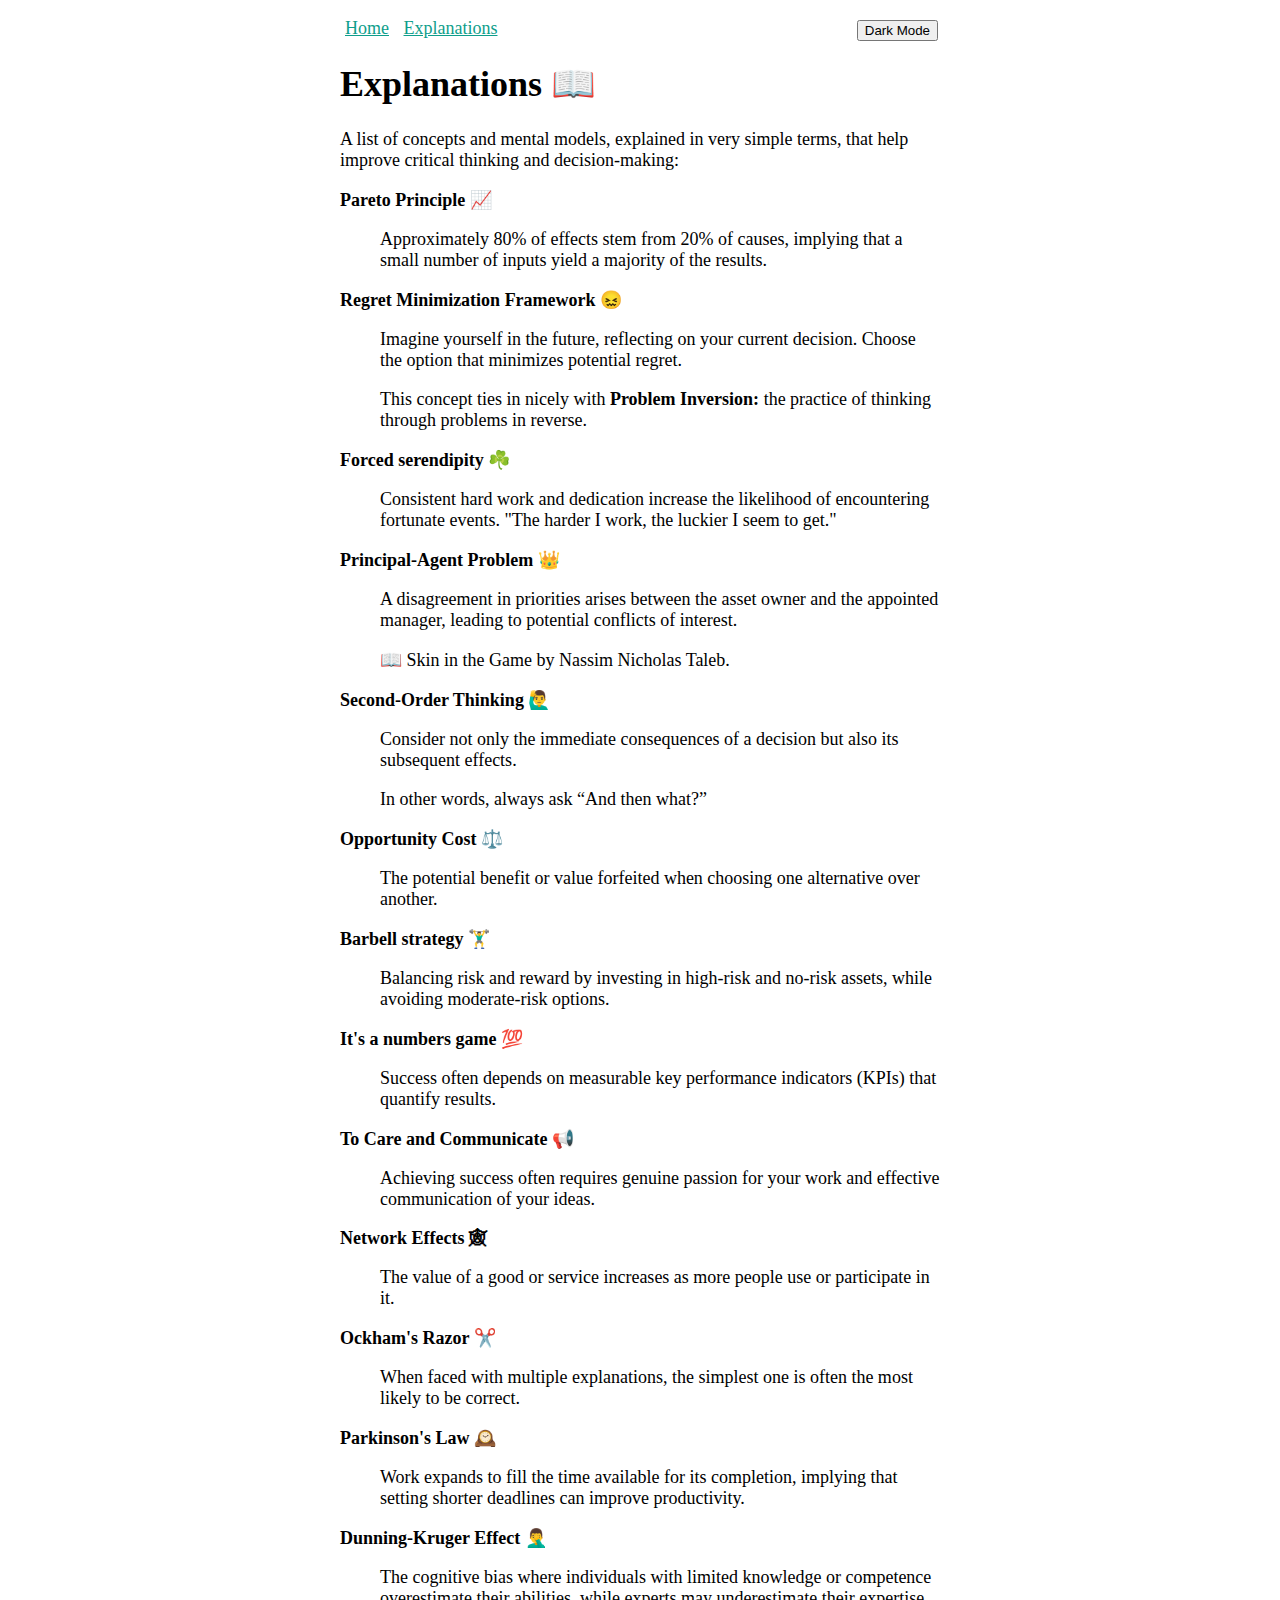
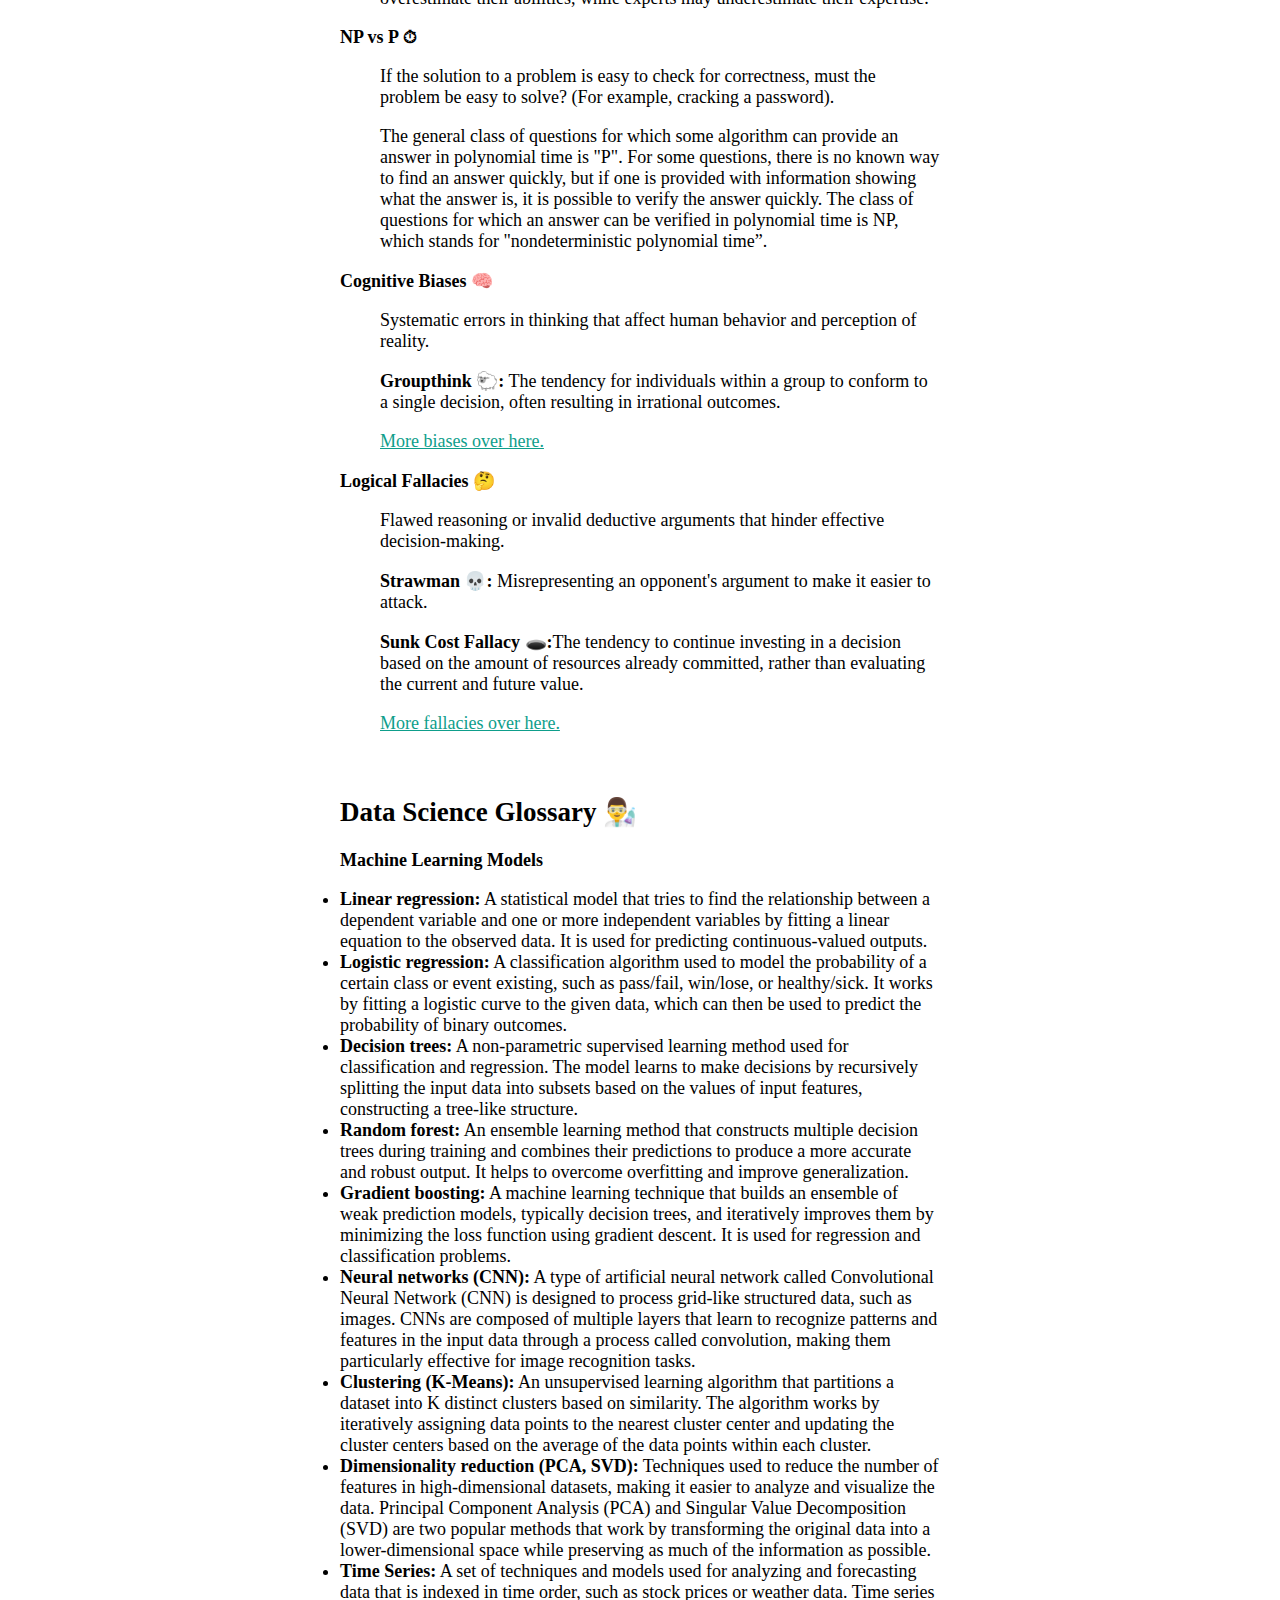
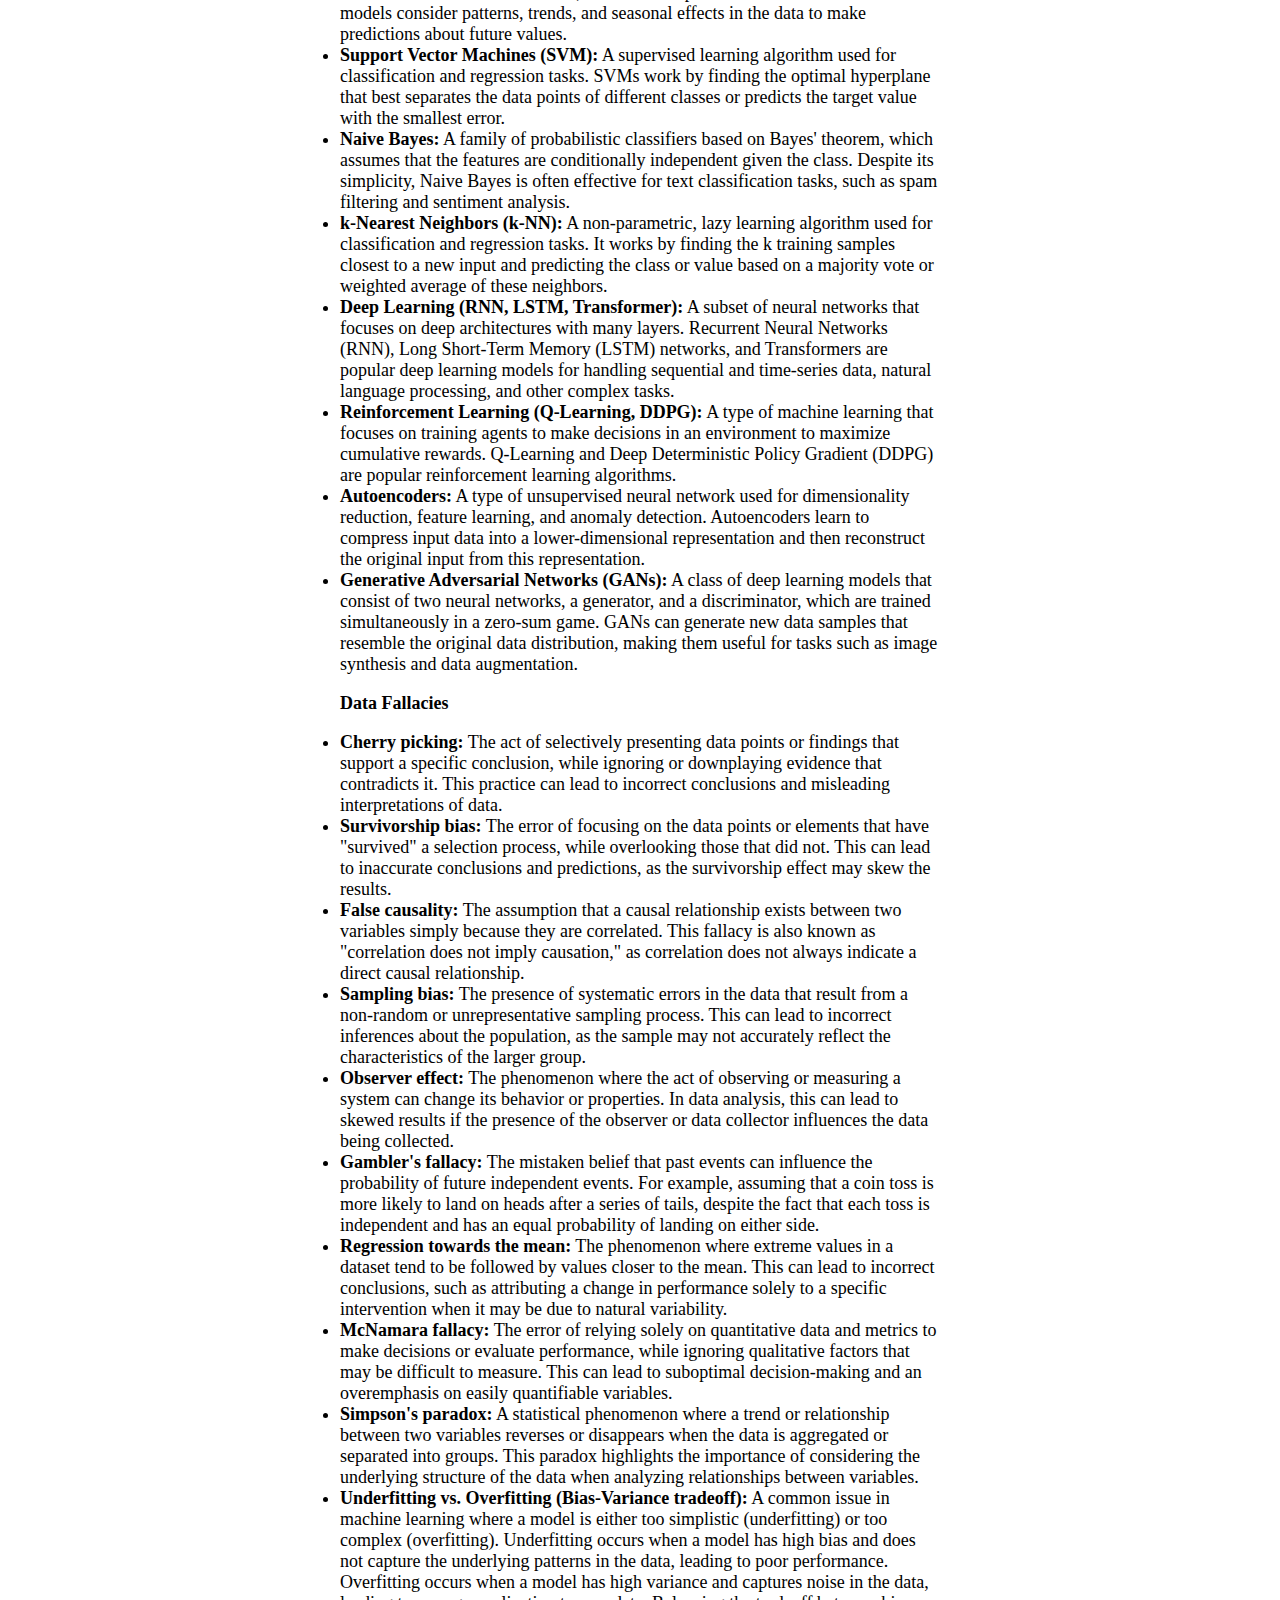
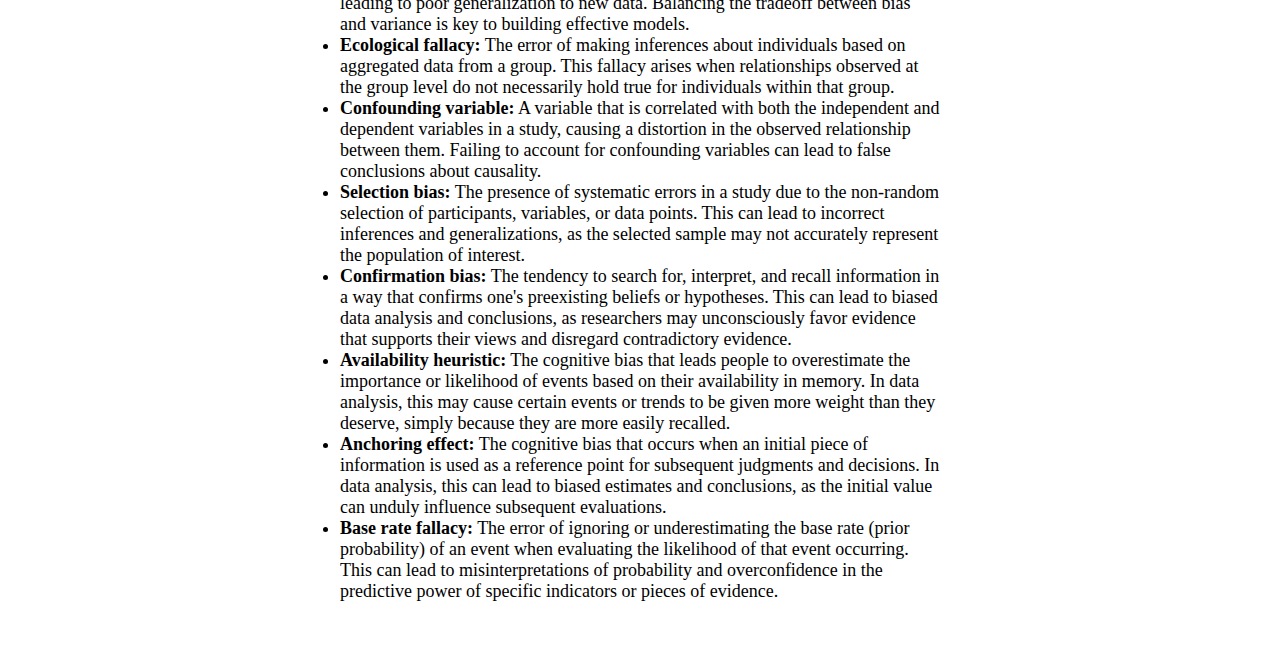
<file: explanations.html>
<!DOCTYPE html>
<html lang="en">

<head>
    <!-- Global site tag (gtag.js) - Google Analytics -->
    <script async src="https://www.googletagmanager.com/gtag/js?id=G-EHPBWMXKC9"></script>
    <script>
        window.dataLayer = window.dataLayer || [];
        function gtag() { dataLayer.push(arguments); }
        gtag('js', new Date());

        gtag('config', 'G-EHPBWMXKC9');
    </script>
    <meta http-equiv="Content-Type" content="text/html; charset=UTF-8">
    <title>Jacobo Varela</title>
    <meta name="author" content="Jacobo Varela">
    <meta name="viewport" content="width=device-width, initial-scale=1.0">
    <link rel="apple-touch-icon" sizes="180x180" href="./jacobovarela_files/favicon.jpg">
    <link rel="icon" type="image/png" sizes="32x32" href="./jacobovarela_files/favicon.jpg">
    <link rel="icon" type="image/png" sizes="16x16" href="./jacobovarela_files/favicon.jpg">
    <link rel="stylesheet" type="text/css" href="./jacobovarela_files/global.css">
    <script type="text/javascript" async="" src="./jacobovarela_files/js"></script>
    <script src="./jacobovarela_files/js(1)" async=""></script>
</head>

<body>
    <button id="dark-button" onclick="darkToggle()">Dark Mode</button>
    <nav>
        <a href="index.html">Home</a>
        <!-- <a href="projects.html">Projects</a> -->
        <a href="explanations.html">Explanations</a>
    </nav>
    <h1>Explanations 📖</h1>
    <div class="my-things">
        <p>A list of concepts and mental models, explained in very simple terms, that help improve critical thinking and
            decision-making:</p>
        <p><strong>Pareto Principle 📈</strong></p>
        <p style="margin-left: 40px">Approximately 80% of effects stem from 20% of causes, implying that a small number
            of inputs yield a majority of the results.</p>

        <p><strong>Regret Minimization Framework 😖</strong></p>
        <p style="margin-left: 40px">Imagine yourself in the future, reflecting on your current decision. Choose the
            option that minimizes potential regret.</p>
        <p style="margin-left: 40px">This concept ties in nicely with <strong>Problem Inversion:</strong> the practice
            of thinking through problems in reverse.</p>

        <p><strong>Forced serendipity ☘️</strong></p>
        <p style="margin-left: 40px">Consistent hard work and dedication increase the likelihood of encountering
            fortunate events. "The harder I work, the luckier I seem to get."</p>

        <p><strong>Principal-Agent Problem 👑</strong></p>
        <p style="margin-left: 40px">A disagreement in priorities arises between the asset owner and the appointed
            manager, leading to potential conflicts of interest.</p>
        <p style="margin-left: 40px">📖 Skin in the Game by Nassim Nicholas Taleb.</p>

        <p><strong>Second-Order Thinking 🙋‍♂️</strong></p>
        <p style="margin-left: 40px">Consider not only the immediate consequences of a decision but also its subsequent
            effects.</p>
        <p style="margin-left: 40px">In other words, always ask “And then what?”</p>

        <p><strong>Opportunity Cost ⚖️</strong></p>
        <p style="margin-left: 40px">The potential benefit or value forfeited when choosing one alternative over
            another.</p>

        <p><strong>Barbell strategy 🏋️‍♂️</strong></p>
        <p style="margin-left: 40px">Balancing risk and reward by investing in high-risk and no-risk assets, while
            avoiding moderate-risk options.</p>

        <p><strong>It's a numbers game 💯</strong></p>
        <p style="margin-left: 40px">Success often depends on measurable key performance indicators (KPIs) that quantify
            results.</p>

        <p><strong>To Care and Communicate 📢</strong></p>
        <p style="margin-left: 40px">Achieving success often requires genuine passion for your work and effective
            communication of your ideas.</p>

        <p><strong>Network Effects 🕸</strong></p>
        <p style="margin-left: 40px">The value of a good or service increases as more people use or participate in it.
        </p>

        <p><strong>Ockham's Razor ✂️</strong></p>
        <p style="margin-left: 40px">When faced with multiple explanations, the simplest one is often the most likely to
            be correct.</p>

        <p><strong>Parkinson's Law 🕰️</strong></p>
        <p style="margin-left: 40px">Work expands to fill the time available for its completion, implying that setting
            shorter deadlines can improve productivity.</p>

        <p><strong>Dunning-Kruger Effect 🤦‍♂️</strong></p>
        <p style="margin-left: 40px">The cognitive bias where individuals with limited knowledge or competence
            overestimate their abilities, while experts may underestimate their expertise.</p>




        <p><strong>NP vs P ⏱</strong></p>
        <p style="margin-left: 40px">If the solution to a problem is easy to check for correctness, must the problem be
            easy to solve? (For example, cracking a password).</p>
        <p style="margin-left: 40px">The general class of questions for which some algorithm can provide an answer in
            polynomial time is "P". For some questions, there is no known way to find an answer quickly, but if one is
            provided with information showing what the answer is, it is possible to verify the answer quickly. The class
            of questions for which an answer can be verified in polynomial time is NP, which stands for
            "nondeterministic polynomial time”.</p>


        <p><strong>Cognitive Biases 🧠</strong></p>
        <p style="margin-left: 40px">Systematic errors in thinking that affect human behavior and perception of reality.
        </p>
        <p style="margin-left: 40px">
            <strong>Groupthink 🐑:</strong> The tendency for individuals within a group to conform to a single decision,
            often resulting in irrational outcomes.
        </p>
        <p style="margin-left: 40px">
            <a href="https://yourbias.is/" target="_blank" rel="noopener noreferrer">More biases over here.</a>
        </p>

        <p><strong>Logical Fallacies 🤔</strong></p>
        <p style="margin-left: 40px">Flawed reasoning or invalid deductive arguments that hinder effective
            decision-making.</p>
        <p style="margin-left: 40px">
            <strong>Strawman 💀:</strong> Misrepresenting an opponent's argument to make it easier to attack.
        </p>
        <p style="margin-left: 40px">
            <strong>Sunk Cost Fallacy 🕳️:</strong>The tendency to continue investing in a decision based on the amount
            of resources already committed, rather than evaluating the current and future value.
        </p>
        <p style="margin-left: 40px">
            <a href="https://yourlogicalfallacyis.com/" target="_blank" rel="noopener noreferrer">More fallacies over
                here.</a>
        </p>


        <p style="text-align: center;">&nbsp;</p>

        <h2>Data Science Glossary 👨‍🔬</h2>

        <p><strong>Machine Learning Models</strong></p>
        <li><strong>Linear regression:</strong> A statistical model that tries to find the relationship between a
            dependent variable and one or more independent variables by fitting a linear equation to the observed data.
            It is used for predicting continuous-valued outputs.</li>
        <li><strong>Logistic regression:</strong> A classification algorithm used to model the probability of a certain
            class or event existing, such as pass/fail, win/lose, or healthy/sick. It works by fitting a logistic curve
            to the given data, which can then be used to predict the probability of binary outcomes.</li>
        <li><strong>Decision trees:</strong> A non-parametric supervised learning method used for classification and
            regression. The model learns to make decisions by recursively splitting the input data into subsets based on
            the values of input features, constructing a tree-like structure.</li>
        <li><strong>Random forest:</strong> An ensemble learning method that constructs multiple decision trees during
            training and combines their predictions to produce a more accurate and robust output. It helps to overcome
            overfitting and improve generalization.</li>
        <li><strong>Gradient boosting:</strong> A machine learning technique that builds an ensemble of weak prediction
            models, typically decision trees, and iteratively improves them by minimizing the loss function using
            gradient descent. It is used for regression and classification problems.</li>
        <li><strong>Neural networks (CNN):</strong> A type of artificial neural network called Convolutional Neural
            Network (CNN) is designed to process grid-like structured data, such as images. CNNs are composed of
            multiple layers that learn to recognize patterns and features in the input data through a process called
            convolution, making them particularly effective for image recognition tasks.</li>
        <li><strong>Clustering (K-Means):</strong> An unsupervised learning algorithm that partitions a dataset into K
            distinct clusters based on similarity. The algorithm works by iteratively assigning data points to the
            nearest cluster center and updating the cluster centers based on the average of the data points within each
            cluster.</li>
        <li><strong>Dimensionality reduction (PCA, SVD):</strong> Techniques used to reduce the number of features in
            high-dimensional datasets, making it easier to analyze and visualize the data. Principal Component Analysis
            (PCA) and Singular Value Decomposition (SVD) are two popular methods that work by transforming the original
            data into a lower-dimensional space while preserving as much of the information as possible.</li>
        <li><strong>Time Series:</strong> A set of techniques and models used for analyzing and forecasting data that is
            indexed in time order, such as stock prices or weather data. Time series models consider patterns, trends,
            and seasonal effects in the data to make predictions about future values.</li>
        <li><strong>Support Vector Machines (SVM):</strong> A supervised learning algorithm used for classification and
            regression tasks. SVMs work by finding the optimal hyperplane that best separates the data points of
            different classes or predicts the target value with the smallest error.</li>
        <li><strong>Naive Bayes:</strong> A family of probabilistic classifiers based on Bayes' theorem, which assumes
            that the features are conditionally independent given the class. Despite its simplicity, Naive Bayes is
            often effective for text classification tasks, such as spam filtering and sentiment analysis.</li>
        <li><strong>k-Nearest Neighbors (k-NN):</strong> A non-parametric, lazy learning algorithm used for
            classification and regression tasks. It works by finding the k training samples closest to a new input and
            predicting the class or value based on a majority vote or weighted average of these neighbors.</li>
        <li><strong>Deep Learning (RNN, LSTM, Transformer):</strong> A subset of neural networks that focuses on deep
            architectures with many layers. Recurrent Neural Networks (RNN), Long Short-Term Memory (LSTM) networks, and
            Transformers are popular deep learning models for handling sequential and time-series data, natural language
            processing, and other complex tasks.</li>
        <li><strong>Reinforcement Learning (Q-Learning, DDPG):</strong> A type of machine learning that focuses on
            training agents to make decisions in an environment to maximize cumulative rewards. Q-Learning and Deep
            Deterministic Policy Gradient (DDPG) are popular reinforcement learning algorithms.</li>
        <li><strong>Autoencoders:</strong> A type of unsupervised neural network used for dimensionality reduction,
            feature learning, and anomaly detection. Autoencoders learn to compress input data into a lower-dimensional
            representation and then reconstruct the original input from this representation.</li>
        <li><strong>Generative Adversarial Networks (GANs):</strong> A class of deep learning models that consist of two
            neural networks, a generator, and a discriminator, which are trained simultaneously in a zero-sum game. GANs
            can generate new data samples that resemble the original data distribution, making them useful for tasks
            such as image synthesis and data augmentation.</li>

        <p><strong>Data Fallacies</strong></p>
        <li><strong>Cherry picking:</strong> The act of selectively presenting data points or findings that support a
            specific conclusion, while ignoring or downplaying evidence that contradicts it. This practice can lead to
            incorrect conclusions and misleading interpretations of data.</li>
        <li><strong>Survivorship bias:</strong> The error of focusing on the data points or elements that have
            "survived" a selection process, while overlooking those that did not. This can lead to inaccurate
            conclusions and predictions, as the survivorship effect may skew the results.</li>
        <li><strong>False causality:</strong> The assumption that a causal relationship exists between two variables
            simply because they are correlated. This fallacy is also known as "correlation does not imply causation," as
            correlation does not always indicate a direct causal relationship.</li>
        <li><strong>Sampling bias:</strong> The presence of systematic errors in the data that result from a non-random
            or unrepresentative sampling process. This can lead to incorrect inferences about the population, as the
            sample may not accurately reflect the characteristics of the larger group.</li>
        <li><strong>Observer effect:</strong> The phenomenon where the act of observing or measuring a system can change
            its behavior or properties. In data analysis, this can lead to skewed results if the presence of the
            observer or data collector influences the data being collected.</li>
        <li><strong>Gambler's fallacy:</strong> The mistaken belief that past events can influence the probability of
            future independent events. For example, assuming that a coin toss is more likely to land on heads after a
            series of tails, despite the fact that each toss is independent and has an equal probability of landing on
            either side.</li>
        <li><strong>Regression towards the mean:</strong> The phenomenon where extreme values in a dataset tend to be
            followed by values closer to the mean. This can lead to incorrect conclusions, such as attributing a change
            in performance solely to a specific intervention when it may be due to natural variability.</li>
        <li><strong>McNamara fallacy:</strong> The error of relying solely on quantitative data and metrics to make
            decisions or evaluate performance, while ignoring qualitative factors that may be difficult to measure. This
            can lead to suboptimal decision-making and an overemphasis on easily quantifiable variables.</li>
        <li><strong>Simpson's paradox:</strong> A statistical phenomenon where a trend or relationship between two
            variables reverses or disappears when the data is aggregated or separated into groups. This paradox
            highlights the importance of considering the underlying structure of the data when analyzing relationships
            between variables.</li>
        <li><strong>Underfitting vs. Overfitting (Bias-Variance tradeoff):</strong> A common issue in machine learning
            where a model is either too simplistic (underfitting) or too complex (overfitting). Underfitting occurs when
            a model has high bias and does not capture the underlying patterns in the data, leading to poor performance.
            Overfitting occurs when a model has high variance and captures noise in the data, leading to poor
            generalization to new data. Balancing the tradeoff between bias and variance is key to building effective
            models.</li>
        <li><strong>Ecological fallacy:</strong> The error of making inferences about individuals based on aggregated
            data from a group. This fallacy arises when relationships observed at the group level do not necessarily
            hold true for individuals within that group.</li>
        <li><strong>Confounding variable:</strong> A variable that is correlated with both the independent and dependent
            variables in a study, causing a distortion in the observed relationship between them. Failing to account for
            confounding variables can lead to false conclusions about causality.</li>
        <li><strong>Selection bias:</strong> The presence of systematic errors in a study due to the non-random
            selection of participants, variables, or data points. This can lead to incorrect inferences and
            generalizations, as the selected sample may not accurately represent the population of interest.</li>
        <li><strong>Confirmation bias:</strong> The tendency to search for, interpret, and recall information in a way
            that confirms one's preexisting beliefs or hypotheses. This can lead to biased data analysis and
            conclusions, as researchers may unconsciously favor evidence that supports their views and disregard
            contradictory evidence.</li>
        <li><strong>Availability heuristic:</strong> The cognitive bias that leads people to overestimate the importance
            or likelihood of events based on their availability in memory. In data analysis, this may cause certain
            events or trends to be given more weight than they deserve, simply because they are more easily recalled.
        </li>
        <li><strong>Anchoring effect:</strong> The cognitive bias that occurs when an initial piece of information is
            used as a reference point for subsequent judgments and decisions. In data analysis, this can lead to biased
            estimates and conclusions, as the initial value can unduly influence subsequent evaluations.</li>
        <li><strong>Base rate fallacy:</strong> The error of ignoring or underestimating the base rate (prior
            probability) of an event when evaluating the likelihood of that event occurring. This can lead to
            misinterpretations of probability and overconfidence in the predictive power of specific indicators or
            pieces of evidence.</li>
    </div>
    <footer>
        <!-- <p>Follow me: -->
        </p>
        <div>
            <!-- <a href="https://twitter.com/jacvarsic" target="_blank" rel="noopener noreferrer">Twitter</a> -->
            <!-- <a href="https://www.linkedin.com/in/jacobo-varela/" target="_blank" rel="noopener noreferrer">LinkedIn</a> -->
            <!-- <a href="https://github.com/jacobovarela/" target="_blank" rel="noopener noreferrer">GitHub</a> -->
        </div>
    </footer>
    <script type="text/javascript" src="./jacobovarela_files/global.js"></script>
</body>

</html>

<!-- <p style="text-align: center;"><small>202108</small></p> -->
</file>
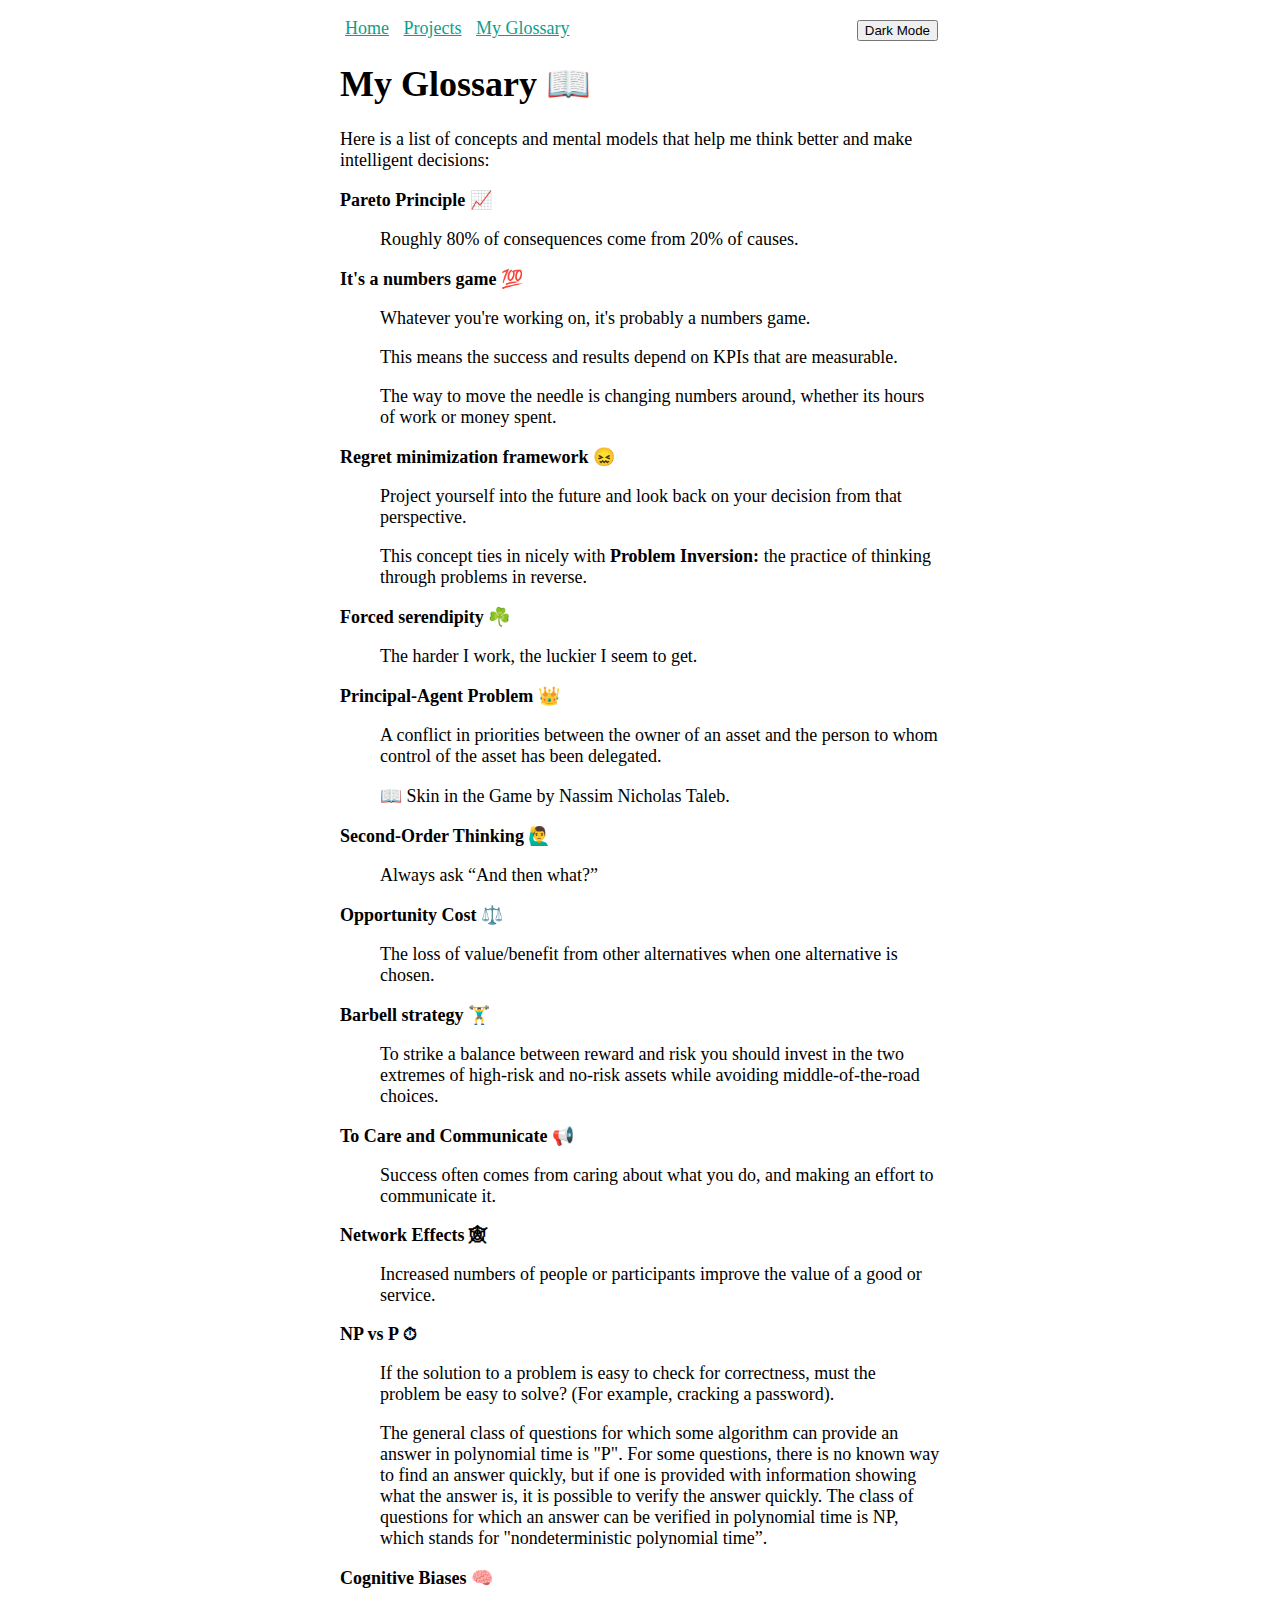
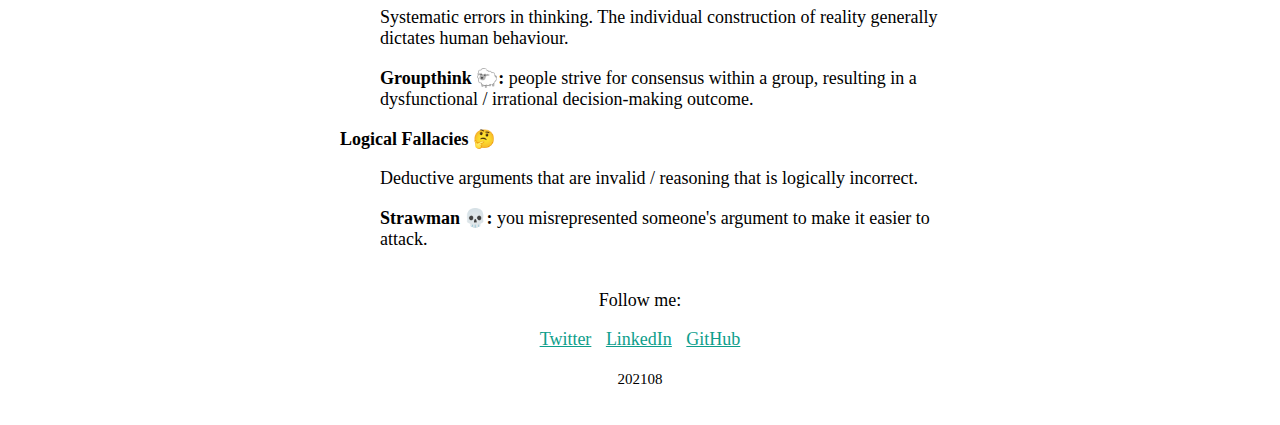
<file: glossary.html>
<!DOCTYPE html>
<html lang="en">
    <head> 
        <!-- Global site tag (gtag.js) - Google Analytics -->
        <script async src="https://www.googletagmanager.com/gtag/js?id=G-EHPBWMXKC9"></script>
        <script>
        window.dataLayer = window.dataLayer || [];
        function gtag(){dataLayer.push(arguments);}
        gtag('js', new Date());

        gtag('config', 'G-EHPBWMXKC9');
        </script>
        <meta http-equiv="Content-Type" content="text/html; charset=UTF-8">
        <title>Jacobo Varela</title>
        <meta name="author" content="Jacobo Varela">
        <meta name="viewport" content="width=device-width, initial-scale=1.0">
        <link rel="apple-touch-icon" sizes="180x180" href="./jacobovarela_files/favicon.jpg">
        <link rel="icon" type="image/png" sizes="32x32" href="./jacobovarela_files/favicon.jpg">
        <link rel="icon" type="image/png" sizes="16x16" href="./jacobovarela_files/favicon.jpg">
        <link rel="stylesheet" type="text/css" href="./jacobovarela_files/global.css">
        <script type="text/javascript" async="" src="./jacobovarela_files/js"></script>
		<script src="./jacobovarela_files/js(1)" async=""></script>
    </head>
    <body>
        <button id="dark-button" onclick="darkToggle()">Dark Mode</button>
		<nav>
			<a href="index.html">Home</a>
			<a href="projects.html">Projects</a>
			<a href="glossary.html">My Glossary</a>
		</nav>
        <h1>My Glossary 📖</h1>
        <div class="my-things">
            <p>Here is a list of concepts and mental models that help me think better and make intelligent decisions:</p>
            <p><strong>Pareto Principle 📈</strong></p>
                <p style="margin-left: 40px">Roughly 80% of consequences come from 20% of causes.</p>
            <p><strong>It's a numbers game 💯</strong></p>
                <p style="margin-left: 40px">Whatever you're working on, it's probably a numbers game.</p>
                <p style="margin-left: 40px">This means the success and results depend on KPIs that are measurable.</p>
                <p style="margin-left: 40px">The way to move the needle is changing numbers around, whether its hours of work or money spent.</p>
            <p><strong>Regret minimization framework 😖</strong></p>
                <p style="margin-left: 40px">Project yourself into the future and look back on your decision from that perspective.</p>
                <p style="margin-left: 40px">This concept ties in nicely with <strong>Problem Inversion:</strong> the practice of thinking through problems in reverse.</p>
            <p><strong>Forced serendipity ☘️</strong></p>
                <p style="margin-left: 40px">The harder I work, the luckier I seem to get.</p>
            <p><strong>Principal-Agent Problem 👑</strong></p>
                <p style="margin-left: 40px">A conflict in priorities between the owner of an asset and the person to whom control of the asset has been delegated.</p>
                <p style="margin-left: 40px">📖 Skin in the Game by Nassim Nicholas Taleb.</p>
            <p><strong>Second-Order Thinking 🙋‍♂️</strong></p>
                <p style="margin-left: 40px">Always ask “And then what?”</p>
            <p><strong>Opportunity Cost ⚖️</strong></p>
                <p style="margin-left: 40px">The loss of value/benefit from other alternatives when one alternative is chosen.</p>
            <p><strong>Barbell strategy 🏋️‍♂️</strong></p>
                <p style="margin-left: 40px">To strike a balance between reward and risk you should invest in the two extremes of high-risk and no-risk assets while avoiding middle-of-the-road choices.</p>
            <p><strong>To Care and Communicate 📢</strong></p>
                <p style="margin-left: 40px">Success often comes from caring about what you do, and making an effort to communicate it.</p>
            <p><strong>Network Effects 🕸</strong></p>
                <p style="margin-left: 40px">Increased numbers of people or participants improve the value of a good or service.</p>
            <p><strong>NP vs P ⏱</strong></p>
                <p style="margin-left: 40px">If the solution to a problem is easy to check for correctness, must the problem be easy to solve? (For example, cracking a password).</p>
                <p style="margin-left: 40px">The general class of questions for which some algorithm can provide an answer in polynomial time is "P". For some questions, there is no known way to find an answer quickly, but if one is provided with information showing what the answer is, it is possible to verify the answer quickly. The class of questions for which an answer can be verified in polynomial time is NP, which stands for "nondeterministic polynomial time”.</p>
            <p><strong>Cognitive Biases 🧠</strong></p>
                <p style="margin-left: 40px">Systematic errors in thinking. The individual construction of reality generally dictates human behaviour.</p>
                <p style="margin-left: 40px"><strong>Groupthink 🐑:</strong> people strive for consensus within a group, resulting in a dysfunctional / irrational decision-making outcome.</p>
            <p><strong>Logical Fallacies 🤔</strong></p>
                <p style="margin-left: 40px">Deductive arguments that are invalid / reasoning that is logically incorrect.</p>
                <p style="margin-left: 40px"><strong>Strawman 💀:</strong> you misrepresented someone's argument to make it easier to attack.</p>
        </div>
        <footer>
			<p>Follow me:</p>
			<div>
				<a href="https://twitter.com/jacvarsic" target="_blank" rel="noopener noreferrer">Twitter</a>
				<a href="https://www.linkedin.com/in/jacobo-varela/" target="_blank" rel="noopener noreferrer">LinkedIn</a>
                <a href="https://github.com/jacobovarela/" target="_blank" rel="noopener noreferrer">GitHub</a>
			</div>
		</footer>
        <script type="text/javascript" src="./jacobovarela_files/global.js"></script>
    </body>
</html>

<p style="text-align: center;"><small>202108</small></p>
</file>
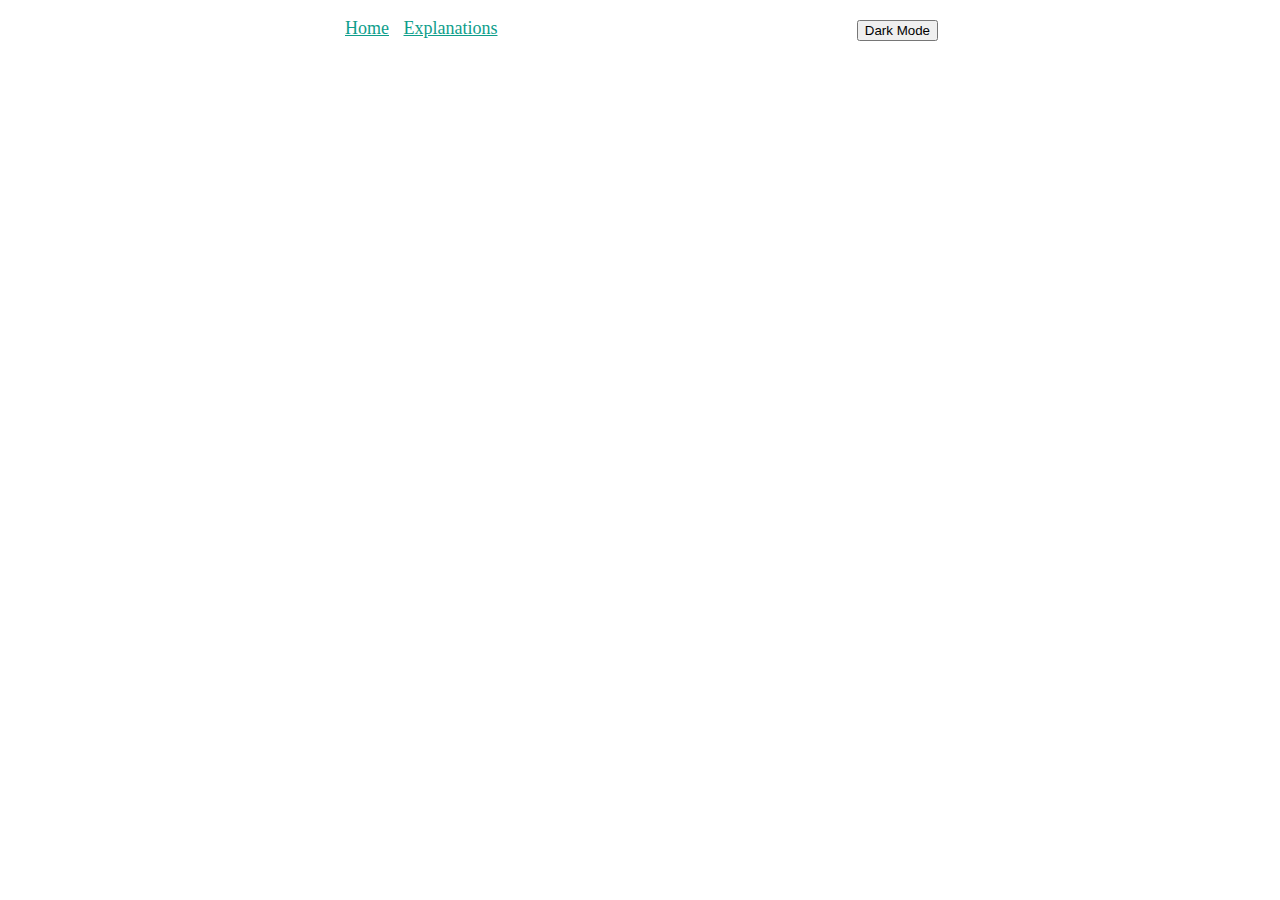
<file: projects.html>
<!DOCTYPE html>
<html lang="en">

<head>
    <!-- Global site tag (gtag.js) - Google Analytics -->
    <script async src="https://www.googletagmanager.com/gtag/js?id=G-EHPBWMXKC9"></script>
    <script>
        window.dataLayer = window.dataLayer || [];
        function gtag() { dataLayer.push(arguments); }
        gtag('js', new Date());

        gtag('config', 'G-EHPBWMXKC9');
    </script>
    <meta http-equiv="Content-Type" content="text/html; charset=UTF-8">
    <title>Jacobo Varela</title>
    <meta name="author" content="Jacobo Varela">
    <meta name="viewport" content="width=device-width, initial-scale=1.0">
    <link rel="apple-touch-icon" sizes="180x180" href="./jacobovarela_files/favicon.jpg">
    <link rel="icon" type="image/png" sizes="32x32" href="./jacobovarela_files/favicon.jpg">
    <link rel="icon" type="image/png" sizes="16x16" href="./jacobovarela_files/favicon.jpg">
    <link rel="stylesheet" type="text/css" href="./jacobovarela_files/global.css">
    <script type="text/javascript" async="" src="./jacobovarela_files/js"></script>
    <script src="./jacobovarela_files/js(1)" async=""></script>
</head>

<body>
    <button id="dark-button" onclick="darkToggle()">Dark Mode</button>
    <nav>
        <a href="index.html">Home</a>
        <!-- <a href="projects.html">Projects</a> -->
        <a href="explanations.html">Explanations</a>
    </nav>
    <!-- <h1>Jacobo's projects 🛠</h1>
        <div class="my-projects">
        <p>These are some Data Science projects I've worked on in the past few years:</p>
        <p><strong><a href="https://github.com/jacobovarela/London2Madrid">Flight Prices Analysis ✈️</a></strong></p>
            <p style="margin-left: 40px">Scraping flight prices from flight aggregators, with the goal of creating a model that predicts flight prices based on other airlines, past data, and other information such as the day of the week and month.</p>
            <p style="margin-left: 40px">The project makes use of the Data Science workflow, implementing API scraping and Beautiful Soup, Tableau for exploratory analysis, and machine learning models such as linear and logistic regression, random forest regressors and classifiers.</p>
        <p><strong><a href="https://github.com/jacobovarela/side_projects/tree/master/iTunes%20EDA">iTunes EDA 🎵</a></strong></p>
            <p style="margin-left: 40px">I performed an Exploratory Data Analysis (using Pandas and matplotlib) on my massive iTunes library to find out which songs I should delete to free up some space on my local storage.</p>
        </div>
        <footer>
			<p>Follow me:</p>
			<div>
				<a href="https://twitter.com/jacvarsic" target="_blank" rel="noopener noreferrer">Twitter</a>
				<a href="https://www.linkedin.com/in/jacobo-varela/" target="_blank" rel="noopener noreferrer">LinkedIn</a>
                <a href="https://github.com/jacobovarela/" target="_blank" rel="noopener noreferrer">GitHub</a>
			</div>
		</footer>
        <script type="text/javascript" src="./jacobovarela_files/global.js"></script> -->
</body>

</html>

<!-- <p style="text-align: center;"><small>202108</small></p> -->
</file>
<file: jacobovarela_files/global.css>
a{
	color:#0e9e8b;
}

nav a, footer div a{
	margin:0px 5px;
}

footer{
	margin-top:40px;
	text-align: center;
}

body{
	font-family: "Gill Sans", serif;
	margin: auto;
	padding:18px;
	max-width: 600px;
	font-size:18px;
	text-align: left;
	background-color:white;
	position: relative;
}

#dark-button{
	top:20px;
	right:20px;
	position: absolute;
}

.dark{
	color:#f9f9f9;
	background-color: #222;
}

img, video{
	max-width: 600px;
	border: 2px solid #0e9e8b;
}

p:hover {
	background-color: #0e9e8b21;
	border-radius: 1px;
  }
/* 
p {
	animation-duration: 1s;
	animation-name: slidein;
  }
  
  @keyframes slidein {
	from {
	  margin-top: 100%;
	  width: 300%;
	}
  
	to {
	  margin-left: 0%;
	  width: 100%;
	}
  } */
</file>
